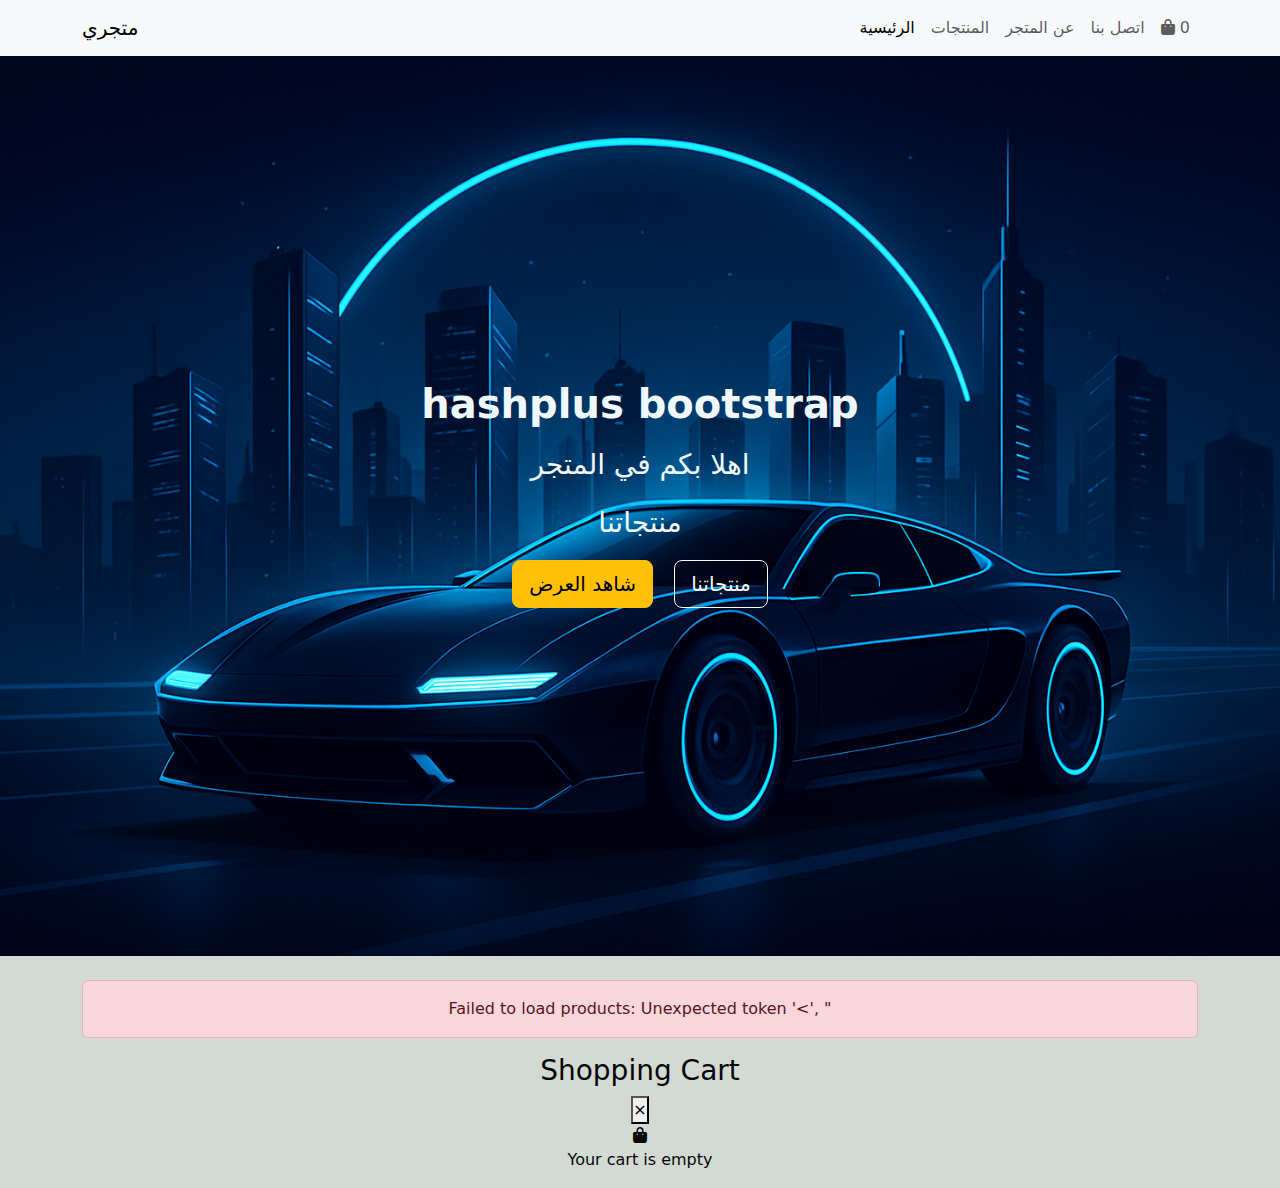
<file: index.html>
<!DOCTYPE html>
<html lang="en">
  <head>
    <meta charset="UTF-8" />
  <meta name="viewport" content="width=device-width, initial-scale=1.0" />
  <link
      href="https://cdn.jsdelivr.net/npm/bootstrap@5.3.0/dist/css/bootstrap.min.css"
      rel="stylesheet"
    />
    <link
      rel="stylesheet"
      href="https://cdnjs.cloudflare.com/ajax/libs/font-awesome/6.0.0/css/all.min.css"
    />
  <link rel="stylesheet" href="style.css" />
    <title>product-card</title>
  </head>
  <body>
        <nav class="navbar navbar-expand-lg navbar-light bg-light sticky-top">
      <div class="container">
        <a class="navbar-brand" href="#">متجري</a>

        <button
          class="navbar-toggler"
          type="button"
          data-bs-toggle="collapse"
          data-bs-target="#navbarNav"
          aria-controls="navbarNav"
          aria-expanded="false"
          aria-label="Toggle navigation"
        >
          <span class="navbar-toggler-icon"></span>
        </button>

        <div class="collapse navbar-collapse" id="navbarNav">
          <ul class="navbar-nav ms-auto">
            <li class="nav-item">
              <a class="nav-link active" href="#">الرئيسية</a>
            </li>
            <li class="nav-item " >
              <a class="nav-link " href="#">المنتجات</a>
            </li>
            <li class="nav-item">
              <a class="nav-link" href="#">عن المتجر</a>
            </li>
            <li class="nav-item">
              <a class="nav-link" href="#">اتصل بنا</a>
            </li>
            <li class="nav-item">
              <button class="nav-link cart-btn border-0 bg-transparent" id="cartBtn">
                    <i class="fa fa-shopping-bag"></i>
                    <span class="cart-count" id="cartCount">0</span>
              </button>
            </li>
          </ul>
        </div>
      </div>
    </nav>
    <div class="container-fluid mb-4"
    style=
    "background-image: url(images/carfuture.png);
    background-size: cover;
    background-position: center;
    height:100vh ;
    color: aliceblue;
    display: flex;
  align-items: center;
    "
    >
    <div class="container text-center mb-4">
      <h1 class="display-2 fs-1 fw-bold mb-3">hashplus bootstrap</h1>
      <p class="lead fs-3 mb-3">اهلا بكم في المتجر </p>
      <p class="lead fs-3 mb-3" >منتجاتنا</p>
    <a class="btn btn-warning btn-lg me-3" href="#">شاهد العرض</a>
    <a class="btn btn-outline-light btn-lg" href="#">منتجاتنا</a>
    </div>
    </div>
    <div class="container">
      <div class="row" id="product-list">
        <!-- Product cards will be dynamically inserted here -->
      </div>
      <!--
        <ul>
          <li></li>
          <li>lamyaa</li>
          <li>Sara</li>
        </ul>
      -->
    </div>
      <div class="cart-sidebar" id="cartSidebar">
        <div class="cart-header">
            <h3 data-translate="shoppingCart">Shopping Cart</h3>
            <button class="cart-close" id="cartCloseBtn">&times;</button>
        </div>
        <div class="cart-items" id="cartItems">
            <div class="empty-cart">
                <i class="fa fa-shopping-bag"></i>
                <p data-translate="cartEmpty">Your cart is empty</p>
            </div>
        </div>
        <div class="cart-total" id="cartTotal" style="display: none;">
            <div class="total-amount"><span data-translate="total">Total</span>: $<span id="totalAmount">0.00</span></div>
            <button class="checkout-btn" onclick="window.location.href='checkout.html'" data-translate="checkout">Checkout</button>
        </div>
    </div>
    <script src="https://cdn.jsdelivr.net/npm/bootstrap@5.3.0/dist/js/bootstrap.bundle.min.js"></script>
    <script src="app.js"></script>
  </body>
</html>
</file>
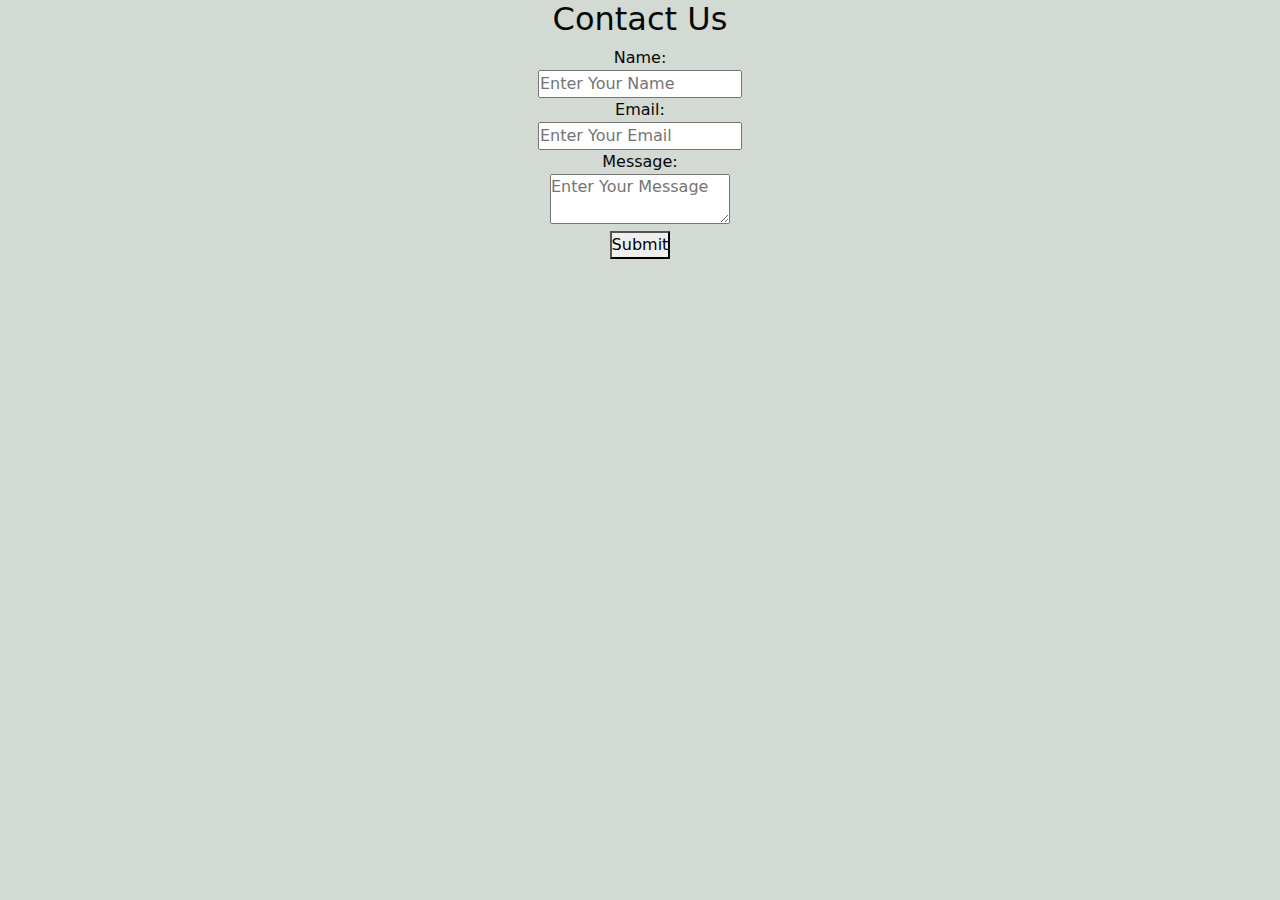
<file: contact.html>
<!DOCTYPE html>
<html lang="en">
<head>
    <meta charset="UTF-8">
    <meta name="viewport" content="width=device-width, initial-scale=1.0">
    <title>Contact Us</title>
    <link
      href="https://cdn.jsdelivr.net/npm/bootstrap@5.3.0/dist/css/bootstrap.min.css"
      rel="stylesheet"
    />
    <link
      rel="stylesheet"
      href="https://cdnjs.cloudflare.com/ajax/libs/font-awesome/6.0.0/css/all.min.css"
    />
    <link rel="stylesheet" href="style.css" />
</head>
<body>
<div class="container">
    <h2 class="headline-contact">Contact Us</h2>
    <form action="backend/contact.php" method="POST">
<div class="name-container">
        <label for="name" class="name">Name:</label>
       <br />
       <input 
       type="text" 
       name="name" id="name" 
       class="name" 
       placeholder="Enter Your Name" 
       required />
    </div>
    <div class="email-container">
        <label for="email" class="email">Email:</label>
        <br />
        <input
            type="email"
            class="email"
            id="email"
            name="email"
            placeholder="Enter Your Email"
            required
        />
    </div>
    <div class="message-container">
        <label for="message" class="message">Message:</label>
        <br />
        <textarea
            class="message"
            id="message"
            name="message"
            placeholder="Enter Your Message"
            required
        ></textarea>
    </div>
    <button class="submit-btn" type="submit">Submit</button>
    </form> 
</div>    
</body>
</html>
</file>
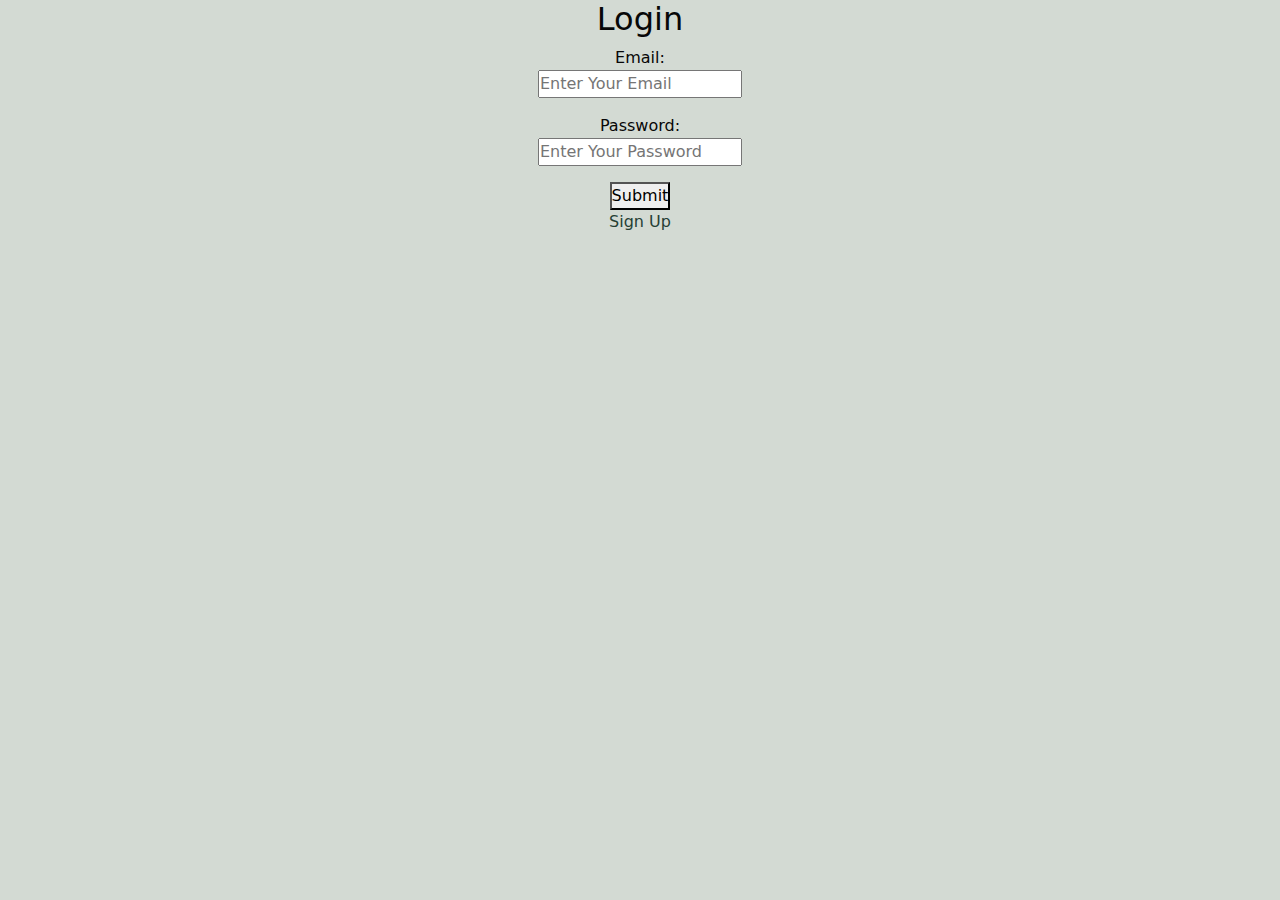
<file: form.html>
<!DOCTYPE html>
<html lang="en">
  <head>
    <meta charset="UTF-8" />
    <meta name="viewport" content="width=device-width, initial-scale=1.0" />
    <title>Form</title>
    <link
      href="https://cdn.jsdelivr.net/npm/bootstrap@5.3.0/dist/css/bootstrap.min.css"
      rel="stylesheet"
    />
    <link
      rel="stylesheet"
      href="https://cdnjs.cloudflare.com/ajax/libs/font-awesome/6.0.0/css/all.min.css"
    />
    <link rel="stylesheet" href="style.css" />
  </head>
  <body>
  <div class="container auth-container">
      <h2 class="headline">Login</h2>
      <form action="backend/login.php" method="POST">
        <div class="email-container mb-3">
          <label for="email" class="email">Email:</label>
          <br />
          <input
            type="email"
            class="email"
            id="email"
            name="email"
            placeholder="Enter Your Email"
            required
          />
        </div>
        <div class="password-container mb-3">
          <label for="password" class="password">Password:</label>
          <br />
          <input
            type="password"
            class="password"
            id="password"
            name="password"
            placeholder="Enter Your Password"
            required
          />
        </div>
        <button class="submit-btn" type="submit">Submit</button>
      </form>
      <a style="text-decoration: none; color: #264035;" href="signup.html">Sign Up</a>
    </div>
  </body>
</html>
</file>
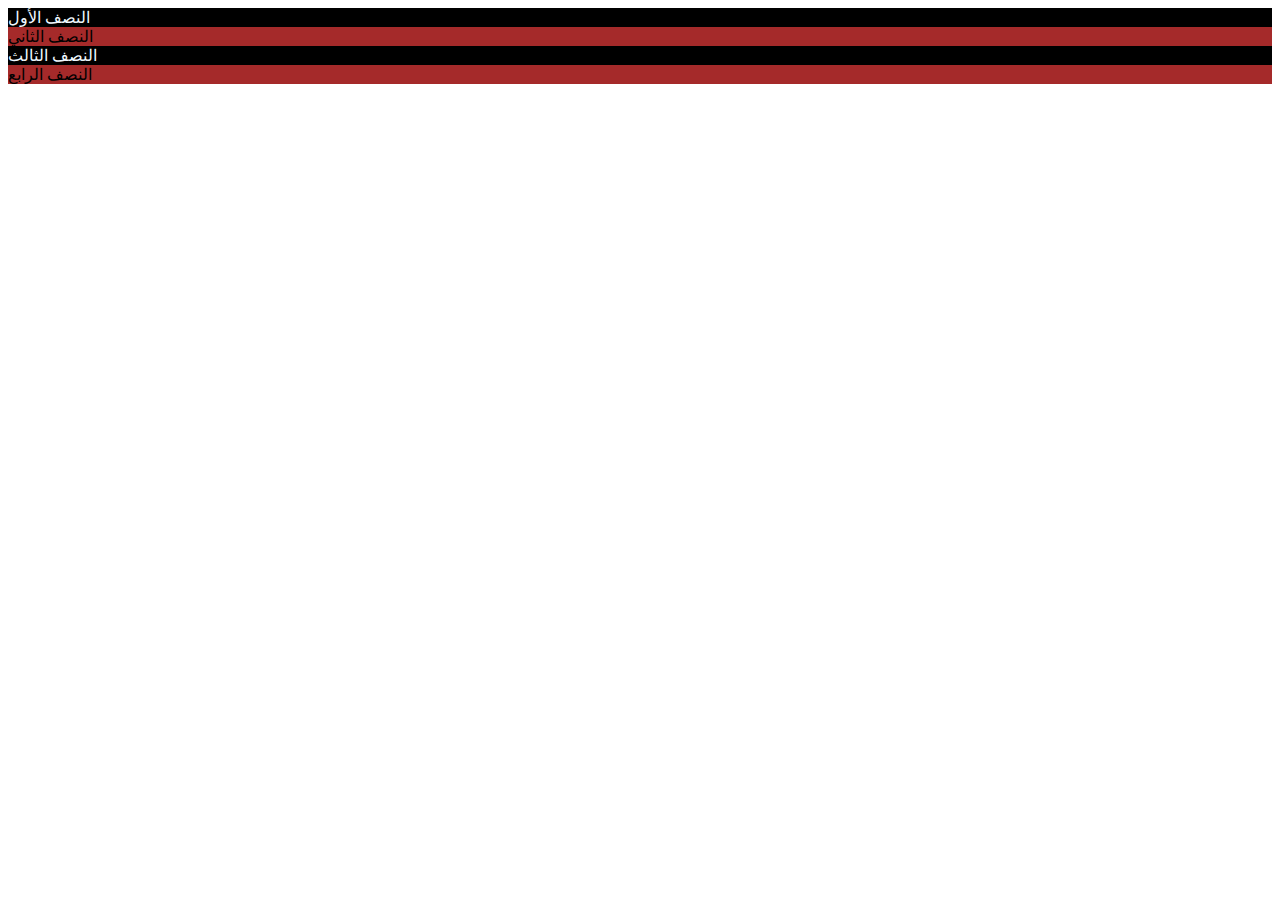
<file: grid.html>
<!DOCTYPE html>
<html lang="en">
  <head>
    <meta charset="UTF-8" />
    <meta name="viewport" content="width=device-width, initial-scale=1.0" />
    <title>Document</title>
    <link
      href="https://cdn.jsdelivr.net/npm/bootstrap@5.0.2/dist/css/bootstrap.min.css"
      rel="stylesheet"
      integrity="sha384-EVSTQN3/azprG1Anm3QDgpJLIm9Nao0Yz1ztcQTwFspd3yD65VohhpuuCOmLASjC"
      crossorigin="anonymous"
    />
  </head>
  <body>
    <div class="container">
      <div class="row">
        <div style="background-color: black; color: aliceblue" class="col-3">
          النصف الأول
        </div>
        <div style="background-color: brown" class="col-3">النصف الثاني</div>

        <div
          style="background-color: rgb(0, 0, 0); color: aliceblue"
          class="col-3"
        >
          النصف الثالث
        </div>
        <div style="background-color: brown" class="col-3">النصف الرابع</div>
      </div>
    </div>

    <script
      src="https://cdn.jsdelivr.net/npm/bootstrap@5.0.2/dist/js/bootstrap.bundle.min.js"
      integrity="sha384-MrcW6ZMFYlzcLA8Nl+NtUVF0sA7MsXsP1UyJoMp4YLEuNSfAP+JcXn/tWtIaxVXM"
      crossorigin="anonymous"
    ></script>
  </body>
</html>
</file>
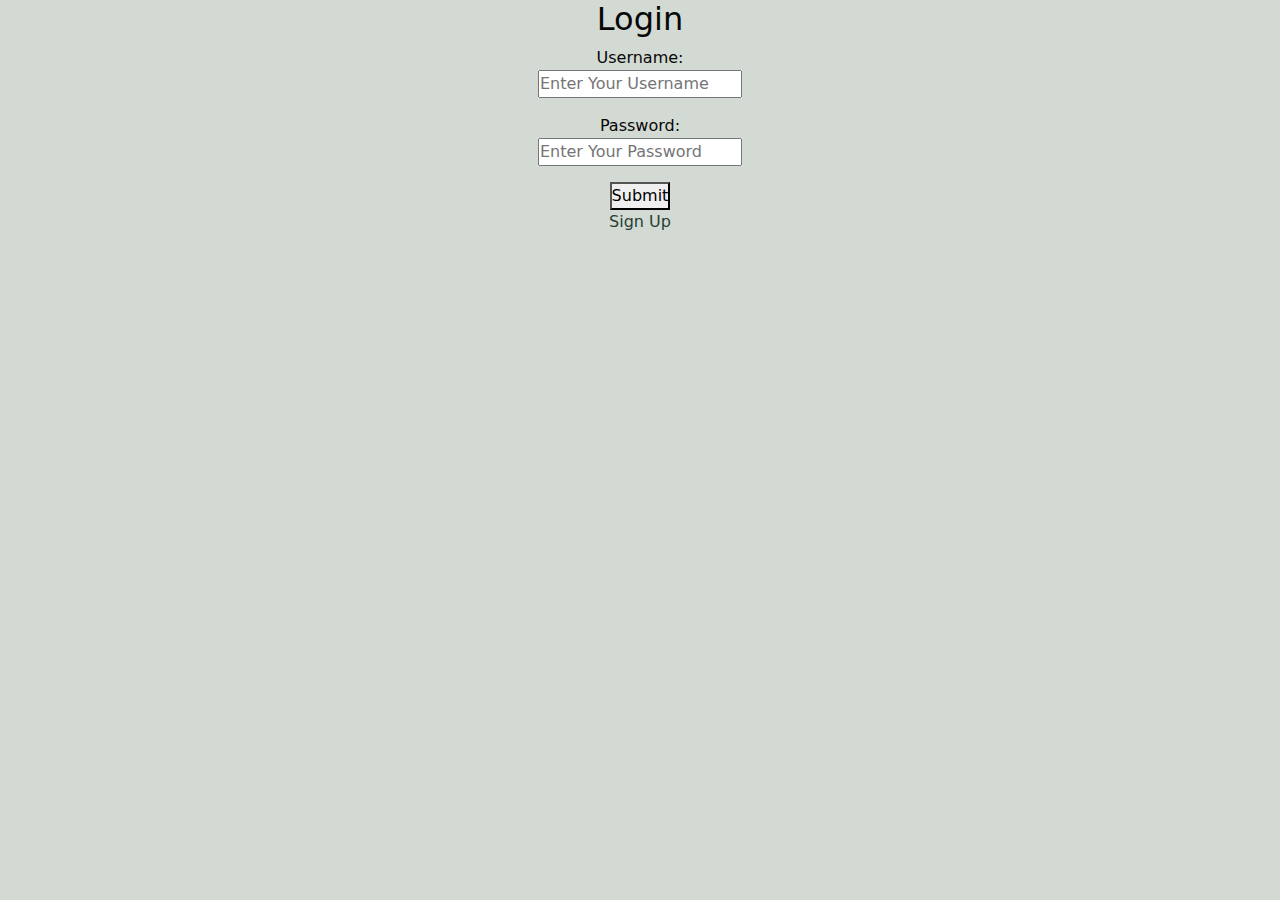
<file: login.html>
<!DOCTYPE html>
<html lang="en">
  <head>
    <meta charset="UTF-8" />
    <meta name="viewport" content="width=device-width, initial-scale=1.0" />
    <title>Form</title>
    <link
      href="https://cdn.jsdelivr.net/npm/bootstrap@5.3.0/dist/css/bootstrap.min.css"
      rel="stylesheet"
    />
    <link
      rel="stylesheet"
      href="https://cdnjs.cloudflare.com/ajax/libs/font-awesome/6.0.0/css/all.min.css"
    />
    <link rel="stylesheet" href="style.css" />
  </head>
  <body>
  <div class="container auth-container">
      <h2 class="headline">Login</h2>
      <form action="backend/simple_login.php" method="POST">
        <div class="email-container mb-3">
          <label for="username" class="email">Username:</label>
          <br />
          <input
            type="text"
            class="email"
            id="username"
            name="username"
            placeholder="Enter Your Username"
            required
          />
        </div>
        <div class="password-container mb-3">
          <label for="password" class="password">Password:</label>
          <br />
          <input
            type="password"
            class="password"
            id="password"
            name="password"
            placeholder="Enter Your Password"
            required
          />
        </div>
        <button class="submit-btn" type="submit">Submit</button>
      </form>
      <a style="text-decoration: none; color: #264035;" href="signup.html">Sign Up</a>
    </div>
  </body>
</html>
</file>
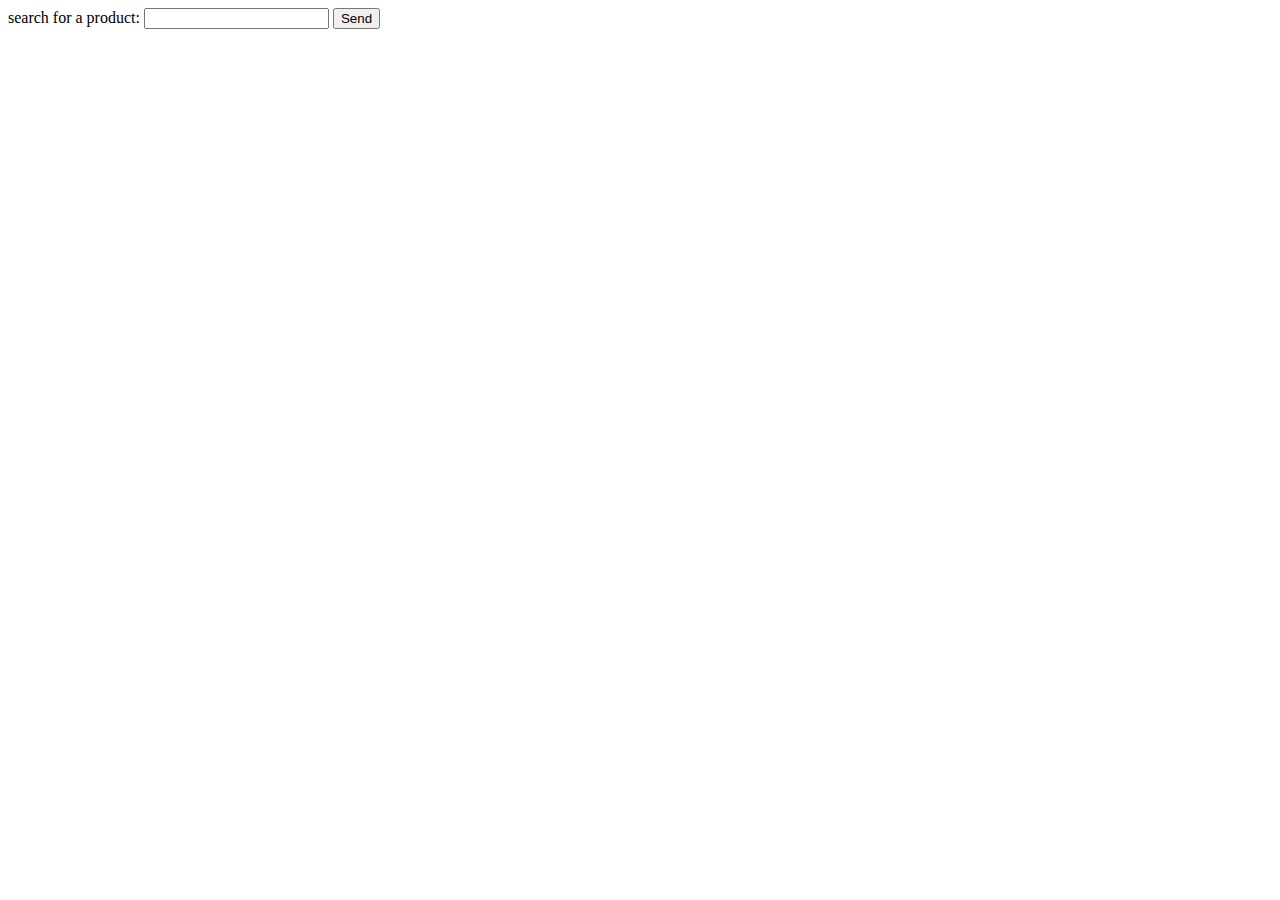
<file: name.html>
<!DOCTYPE html>
<html lang="en">
<head>
    <meta charset="UTF-8">
    <meta name="viewport" content="width=device-width, initial-scale=1.0">
    <title>Document</title>
</head>
<body>
       <form action="backend/get.php" method="GET">
        <label>search for a product:</label>
        <input type="text" name="search"/>
        <button type="submit">Send</button>
      </form>
</body>
</html>
</file>
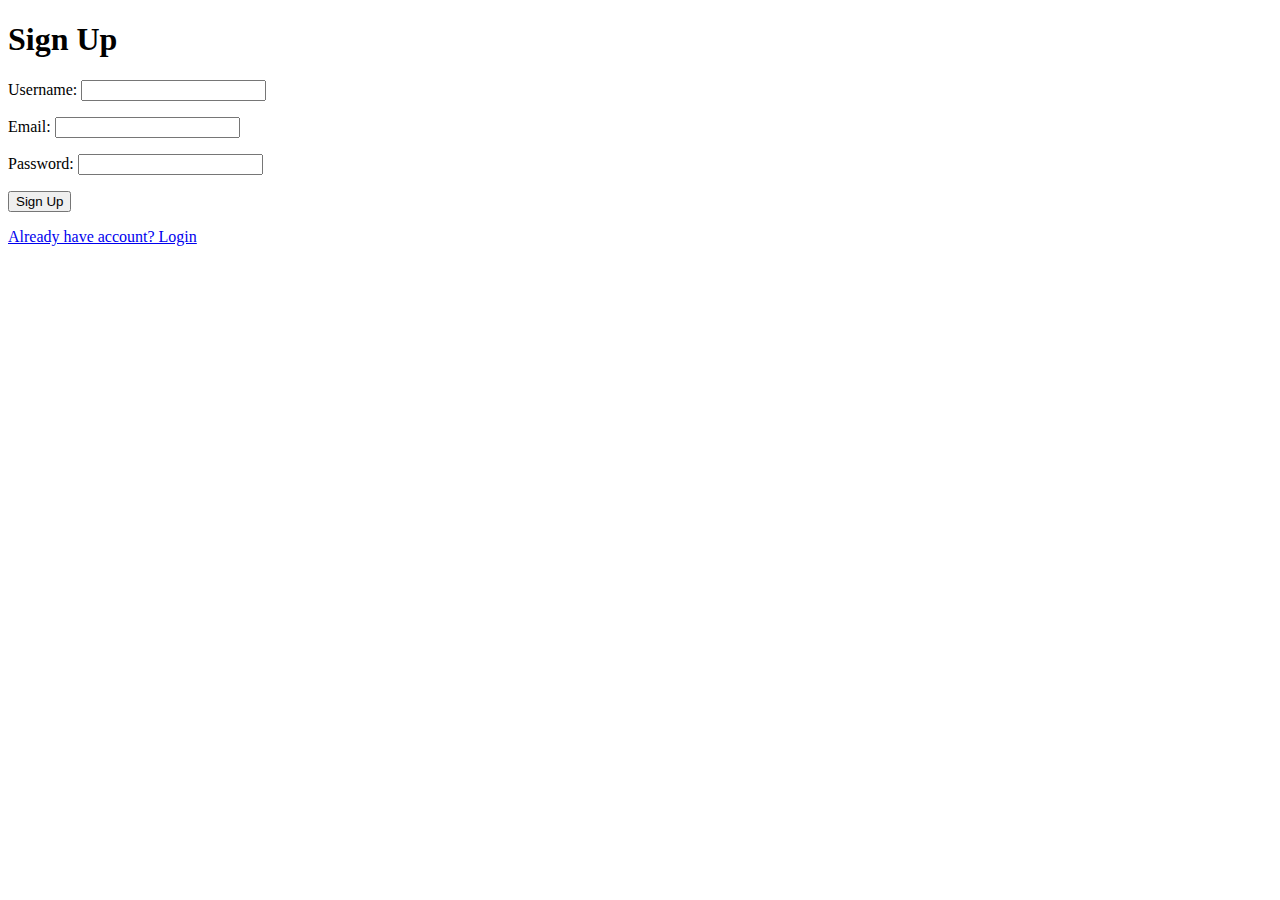
<file: signup.html>
<!DOCTYPE html>
<html>
<head>
    <title>Simple Signup</title>
</head>
<body>
    <h1>Sign Up</h1>
    
    <form action="backend/simple_signup.php" method="POST">
        <p>
            Username: <input type="text" name="username" required>
        </p>
        <p>
            Email: <input type="email" name="email" required>
        </p>
        <p>
            Password: <input type="password" name="password" required>
        </p>
        <p>
            <button type="submit">Sign Up</button>
        </p>
    </form>
    
    <p><a href="login.html">Already have account? Login</a></p>
</body>
</html>
</file>
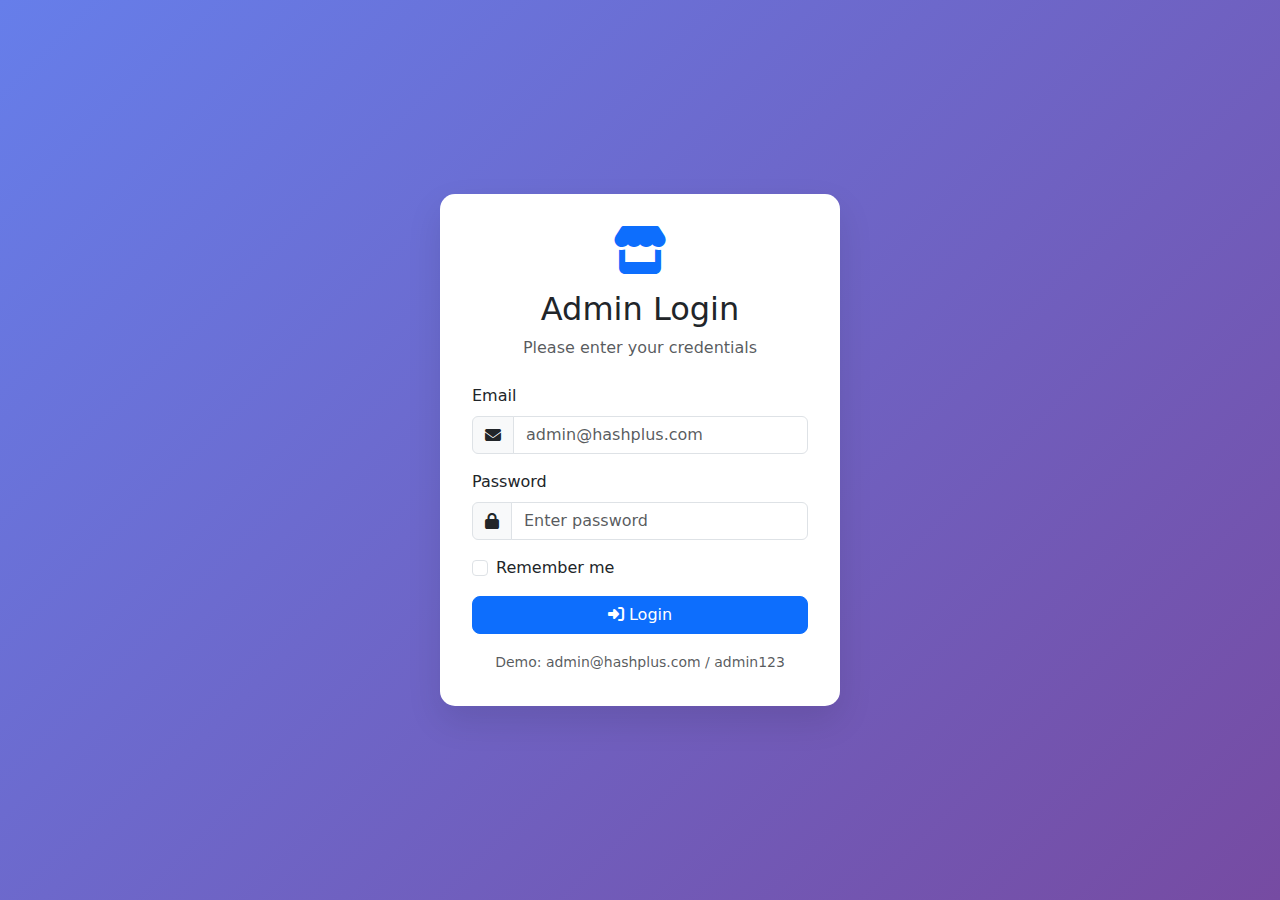
<file: dashbored/dashboard.html>
<!DOCTYPE html>
<html lang="en">
<head>
    <meta charset="UTF-8">
    <meta name="viewport" content="width=device-width, initial-scale=1.0">
    <title>Admin Dashboard - hashPlus</title>
    <link href="https://cdn.jsdelivr.net/npm/bootstrap@5.3.2/dist/css/bootstrap.min.css" rel="stylesheet">
    <link href="https://cdnjs.cloudflare.com/ajax/libs/font-awesome/6.5.1/css/all.min.css" rel="stylesheet">
    <link href="dashboard.css" rel="stylesheet">
</head>
<body>
    <!-- Login Section -->
    <div id="login-section" class="login-container">
        <div class="login-card">
            <div class="text-center mb-4">
                <i class="fas fa-store fa-3x text-primary mb-3"></i>
                <h2>Admin Login</h2>
                <p class="text-muted">Please enter your credentials</p>
            </div>
            <form id="loginForm">
                <div class="mb-3">
                    <label for="adminEmail" class="form-label">Email</label>
                    <div class="input-group">
                        <span class="input-group-text"><i class="fas fa-envelope"></i></span>
                        <input type="email" class="form-control" id="adminEmail" placeholder="admin@hashplus.com" required>
                    </div>
                </div>
                <div class="mb-3">
                    <label for="adminPassword" class="form-label">Password</label>
                    <div class="input-group">
                        <span class="input-group-text"><i class="fas fa-lock"></i></span>
                        <input type="password" class="form-control" id="adminPassword" placeholder="Enter password" required>
                    </div>
                </div>
                <div class="mb-3 form-check">
                    <input type="checkbox" class="form-check-input" id="rememberMe">
                    <label class="form-check-label" for="rememberMe">Remember me</label>
                </div>
                <button type="submit" class="btn btn-primary w-100">
                    <i class="fas fa-sign-in-alt"></i> Login
                </button>
            </form>
            <div class="mt-3 text-center">
                <small class="text-muted">Demo: admin@hashplus.com / admin123</small>
            </div>
        </div>
    </div>

    <!-- Dashboard Content -->
    <div id="dashboard-content" style="display: none;">
        <!-- Header -->
        <nav class="navbar navbar-expand-lg navbar-dark bg-primary">
            <div class="container-fluid">
                <a class="navbar-brand" href="#">
                    <i class="fas fa-store"></i> hashPlus Admin
                </a>
                <div class="navbar-nav ms-auto">
                    <div class="nav-item dropdown">
                        <a class="nav-link dropdown-toggle" href="#" data-bs-toggle="dropdown">
                            <i class="fas fa-user-circle"></i> Admin
                        </a>
                        <ul class="dropdown-menu">
                            <li><a class="dropdown-item" href="../index.html"><i class="fas fa-home"></i> View Store</a></li>
                            <li><hr class="dropdown-divider"></li>
                            <li><a class="dropdown-item" href="#" onclick="logout()"><i class="fas fa-sign-out-alt"></i> Logout</a></li>
                        </ul>
                    </div>
                </div>
            </div>
        </nav>

        <div class="container-fluid">
            <div class="row">
                <!-- Sidebar -->
                <nav class="col-md-3 col-lg-2 d-md-block bg-light sidebar">
                    <div class="position-sticky pt-3">
                        <ul class="nav flex-column">
                            <li class="nav-item">
                                <a class="nav-link active" href="#" onclick="showSection('overview')">
                                    <i class="fas fa-tachometer-alt"></i> Overview
                                </a>
                            </li>
                            <li class="nav-item">
                                <a class="nav-link" href="#" onclick="showSection('products')">
                                    <i class="fas fa-box"></i> Products
                                </a>
                            </li>
                            <li class="nav-item">
                                <a class="nav-link" href="#" onclick="showSection('orders')">
                                    <i class="fas fa-shopping-cart"></i> Orders
                                </a>
                            </li>
                        </ul>
                    </div>
                </nav>

                <!-- Main content -->
                <main class="col-md-9 ms-sm-auto col-lg-10 px-md-4">
                    <!-- Overview Section -->
                    <div id="overview-section" class="section active">
                        <div class="d-flex justify-content-between flex-wrap flex-md-nowrap align-items-center pt-3 pb-2 mb-3 border-bottom">
                            <h1 class="h2"><i class="fas fa-tachometer-alt"></i> Dashboard Overview</h1>
                        </div>

                        <!-- Stats Cards -->
                        <div class="row mb-4">
                            <div class="col-md-3 mb-3">
                                <div class="card text-white bg-primary">
                                    <div class="card-body">
                                        <div class="d-flex justify-content-between">
                                            <div>
                                                <h6 class="card-title">Total Products</h6>
                                                <h3 id="total-products">0</h3>
                                            </div>
                                            <div class="align-self-center">
                                                <i class="fas fa-box fa-2x"></i>
                                            </div>
                                        </div>
                                    </div>
                                </div>
                            </div>
                            <div class="col-md-3 mb-3">
                                <div class="card text-white bg-success">
                                    <div class="card-body">
                                        <div class="d-flex justify-content-between">
                                            <div>
                                                <h6 class="card-title">Total Orders</h6>
                                                <h3 id="total-orders">0</h3>
                                            </div>
                                            <div class="align-self-center">
                                                <i class="fas fa-shopping-cart fa-2x"></i>
                                            </div>
                                        </div>
                                    </div>
                                </div>
                            </div>
                            <div class="col-md-3 mb-3">
                                <div class="card text-white bg-info">
                                    <div class="card-body">
                                        <div class="d-flex justify-content-between">
                                            <div>
                                                <h6 class="card-title">Revenue</h6>
                                                <h3 id="total-revenue">$0</h3>
                                            </div>
                                            <div class="align-self-center">
                                                <i class="fas fa-dollar-sign fa-2x"></i>
                                            </div>
                                        </div>
                                    </div>
                                </div>
                            </div>
                            <div class="col-md-3 mb-3">
                                <div class="card text-white bg-warning">
                                    <div class="card-body">
                                        <div class="d-flex justify-content-between">
                                            <div>
                                                <h6 class="card-title">Pending Orders</h6>
                                                <h3 id="pending-orders">0</h3>
                                            </div>
                                            <div class="align-self-center">
                                                <i class="fas fa-clock fa-2x"></i>
                                            </div>
                                        </div>
                                    </div>
                                </div>
                            </div>
                        </div>

                        <!-- Recent Orders -->
                        <div class="card">
                            <div class="card-header">
                                <h5><i class="fas fa-clock"></i> Recent Orders</h5>
                            </div>
                            <div class="card-body">
                                <div class="table-responsive">
                                    <table class="table table-hover">
                                        <thead>
                                            <tr>
                                                <th>Order #</th>
                                                <th>Customer</th>
                                                <th>Date</th>
                                                <th>Total</th>
                                                <th>Status</th>
                                            </tr>
                                        </thead>
                                        <tbody id="recent-orders-table">
                                            <!-- Recent orders will be loaded here -->
                                        </tbody>
                                    </table>
                                </div>
                            </div>
                        </div>
                    </div>

                    <!-- Products Section -->
                    <div id="products-section" class="section">
                        <div class="d-flex justify-content-between flex-wrap flex-md-nowrap align-items-center pt-3 pb-2 mb-3 border-bottom">
                            <h1 class="h2"><i class="fas fa-box"></i> Products Management</h1>
                            <button class="btn btn-primary" onclick="showAddProductForm()">
                                <i class="fas fa-plus"></i> Add Product
                            </button>
                        </div>

                        <!-- Add/Edit Product Form -->
                        <div id="product-form" class="card mb-4" style="display: none;">
                            <div class="card-header d-flex justify-content-between align-items-center">
                                <h5 id="form-title"><i class="fas fa-plus"></i> Add New Product</h5>
                                <button type="button" class="btn-close" onclick="hideProductForm()"></button>
                            </div>
                            <div class="card-body">
                                <form id="productForm">
                                    <input type="hidden" id="productId">
                                    <div class="row">
                                        <div class="col-md-6">
                                            <div class="mb-3">
                                                <label for="productName" class="form-label">Product Name *</label>
                                                <input type="text" class="form-control" id="productName" required>
                                            </div>
                                        </div>
                                        <div class="col-md-6">
                                            <div class="mb-3">
                                                <label for="productPrice" class="form-label">Price *</label>
                                                <div class="input-group">
                                                    <span class="input-group-text">$</span>
                                                    <input type="number" class="form-control" id="productPrice" step="0.01" required>
                                                </div>
                                            </div>
                                        </div>
                                    </div>
                                    <div class="mb-3">
                                        <label for="productDescription" class="form-label">Description</label>
                                        <textarea class="form-control" id="productDescription" rows="3" placeholder="Enter product description..."></textarea>
                                    </div>
                                    <div class="mb-3">
                                        <label for="productImage" class="form-label">Image URL</label>
                                        <input type="url" class="form-control" id="productImage" placeholder="https://example.com/image.jpg">
                                    </div>
                                    <div class="d-flex gap-2">
                                        <button type="submit" class="btn btn-success">
                                            <i class="fas fa-save"></i> Save Product
                                        </button>
                                        <button type="button" class="btn btn-secondary" onclick="hideProductForm()">
                                            <i class="fas fa-times"></i> Cancel
                                        </button>
                                    </div>
                                </form>
                            </div>
                        </div>

                        <!-- Products Table -->
                        <div class="card">
                            <div class="card-header">
                                <h5><i class="fas fa-list"></i> Products List</h5>
                            </div>
                            <div class="card-body">
                                <div class="table-responsive">
                                    <table class="table table-hover">
                                        <thead class="table-light">
                                            <tr>
                                                <th>ID</th>
                                                <th>Image</th>
                                                <th>Name</th>
                                                <th>Price</th>
                                                <th>Description</th>
                                                <th>Actions</th>
                                            </tr>
                                        </thead>
                                        <tbody id="products-table">
                                            <!-- Products will be loaded here -->
                                        </tbody>
                                    </table>
                                </div>
                            </div>
                        </div>
                    </div>

                    <!-- Orders Section -->
                    <div id="orders-section" class="section">
                        <div class="d-flex justify-content-between flex-wrap flex-md-nowrap align-items-center pt-3 pb-2 mb-3 border-bottom">
                            <h1 class="h2"><i class="fas fa-shopping-cart"></i> Order History</h1>
                        </div>

                        <!-- Order Filters -->
                        <div class="row mb-3">
                            <div class="col-md-4">
                                <select class="form-select" id="order-status-filter" onchange="filterOrders()">
                                    <option value="">All Orders</option>
                                    <option value="pending">Pending</option>
                                    <option value="completed">Completed</option>
                                    <option value="cancelled">Cancelled</option>
                                </select>
                            </div>
                            <div class="col-md-4">
                                <input type="date" class="form-control" id="order-date-filter" onchange="filterOrders()">
                            </div>
                            <div class="col-md-4">
                                <div class="input-group">
                                    <span class="input-group-text"><i class="fas fa-search"></i></span>
                                    <input type="text" class="form-control" placeholder="Search orders..." id="order-search" oninput="searchOrders()">
                                </div>
                            </div>
                        </div>
                        
                        <div class="card">
                            <div class="card-header">
                                <h5><i class="fas fa-history"></i> All Orders</h5>
                            </div>
                            <div class="card-body">
                                <div class="table-responsive">
                                    <table class="table table-hover">
                                        <thead class="table-light">
                                            <tr>
                                                <th>Order #</th>
                                                <th>Customer Name</th>
                                                <th>Email</th>
                                                <th>Date</th>
                                                <th>Items</th>
                                                <th>Total</th>
                                                <th>Status</th>
                                                <th>Actions</th>
                                            </tr>
                                        </thead>
                                        <tbody id="orders-table">
                                            <!-- Orders will be loaded here -->
                                        </tbody>
                                    </table>
                                </div>
                            </div>
                        </div>
                    </div>
                </main>
            </div>
        </div>
    </div>

    <!-- Order Details Modal -->
    <div class="modal fade" id="orderModal" tabindex="-1">
        <div class="modal-dialog modal-lg">
            <div class="modal-content">
                <div class="modal-header">
                    <h5 class="modal-title"><i class="fas fa-receipt"></i> Order Details</h5>
                    <button type="button" class="btn-close" data-bs-dismiss="modal"></button>
                </div>
                <div class="modal-body" id="orderModalBody">
                    <!-- Order details will be loaded here -->
                </div>
                <div class="modal-footer">
                    <button type="button" class="btn btn-secondary" data-bs-dismiss="modal">Close</button>
                </div>
            </div>
        </div>
    </div>

    <!-- Delete Confirmation Modal -->
    <div class="modal fade" id="deleteModal" tabindex="-1">
        <div class="modal-dialog modal-dialog-centered">
            <div class="modal-content">
                <div class="modal-header">
                    <h5 class="modal-title text-danger"><i class="fas fa-exclamation-triangle"></i> Confirm Delete</h5>
                    <button type="button" class="btn-close" data-bs-dismiss="modal"></button>
                </div>
                <div class="modal-body">
                    <p>Are you sure you want to delete this item? This action cannot be undone.</p>
                    <p><strong id="deleteItemInfo"></strong></p>
                </div>
                <div class="modal-footer">
                    <button type="button" class="btn btn-secondary" data-bs-dismiss="modal">Cancel</button>
                    <button type="button" class="btn btn-danger" id="confirmDeleteBtn">
                        <i class="fas fa-trash"></i> Delete
                    </button>
                </div>
            </div>
        </div>
    </div>

    <script src="https://cdn.jsdelivr.net/npm/bootstrap@5.3.2/dist/js/bootstrap.bundle.min.js"></script>
    <script src="dashboard.js"></script>
</body>
</html>
</file>
<file: style.css>
@font-face {
    font-family: 'Arshid';
    src: url('https://127.0.0.1:5501/product.html/Arshid.otf') format('opentype');
}
* {
  margin: 0;
  padding: 0;
  box-sizing: border-box;
}
body {
  background-color: rgb(211, 218, 211);
  color: #070707;
  text-align: center;

}
.product-card {
  border-radius: 10px;
  border: none;
  margin: 0;
  background-color: #fff;
  transition: transform 0.3s ease, box-shadow 0.3s ease;
}
 img {
  border-radius: 10px;
  border: none;
  width: 100%;
  background-color:rgb(211, 218, 211) ;

}
.product-info {
  margin: 20px;
}
.product-name{
  font-size: 1rem;
  font-style: italic;
  font-family: 'Gill Sans', 'Gill Sans MT', Calibri, 'Trebuchet MS', sans-serif;
  text-align: right;
  font-weight: 100;
}
.product-price{
  font-size: 1rem;
  font-style: italic;
  font-family: 'Gill Sans', 'Gill Sans MT', Calibri, 'Trebuchet MS', sans-serif;
  text-align: right;
  margin: 8px;
}

.card-btn {
  border-radius: 10px;
  border: solid 1px;
  width: 70%;
  height: 2rem;
  background-color: #fff;
  margin-bottom: 20px;
  justify-content: center;
}
.card-btn:hover{
  background-color: rgb(125, 125, 162);
  cursor: pointer;
}
.product-card:hover{
transform: translateY(-5px);
box-shadow: 0 4px 12px rgba(52, 152, 219, 0.3);
}

/* Shopping Cart Styles */
#cart-link {
  position: relative;
  color: #333 !important;
  text-decoration: none;
}

#cart-link:hover {
  color: #007bff !important;
}

#cart-count {
  font-size: 0.75rem;
  min-width: 18px;
  height: 18px;
  line-height: 18px;
  text-align: center;
}

.fa-shopping-cart {
  font-size: 1.2rem;
}
</file>
<file: dashbored/dashboard.css>
/* Login Section */
.login-container {
    display: flex;
    justify-content: center;
    align-items: center;
    min-height: 100vh;
    background: linear-gradient(135deg, #667eea 0%, #764ba2 100%);
    padding: 20px;
}

.login-card {
    background: white;
    padding: 2rem;
    border-radius: 15px;
    box-shadow: 0 15px 35px rgba(0, 0, 0, 0.1);
    width: 100%;
    max-width: 400px;
}

/* Dashboard Layout */
.sidebar {
    min-height: calc(100vh - 56px);
    box-shadow: 2px 0 5px rgba(0, 0, 0, 0.1);
}

.sidebar .nav-link {
    color: #333;
    padding: 12px 20px;
    margin: 5px 0;
    border-radius: 8px;
    transition: all 0.3s ease;
}

.sidebar .nav-link:hover {
    background-color: #e9ecef;
    color: #0d6efd;
    transform: translateX(5px);
}

.sidebar .nav-link.active {
    background-color: #0d6efd;
    color: white;
}

.sidebar .nav-link i {
    margin-right: 10px;
    width: 20px;
}

/* Section Management */
.section {
    display: none;
}

.section.active {
    display: block;
}

/* Cards */
.card {
    border: none;
    border-radius: 12px;
    box-shadow: 0 4px 6px rgba(0, 0, 0, 0.1);
    transition: transform 0.3s ease, box-shadow 0.3s ease;
}

.card:hover {
    transform: translateY(-2px);
    box-shadow: 0 8px 15px rgba(0, 0, 0, 0.15);
}

/* Stats Cards */
.card.bg-primary, .card.bg-success, .card.bg-info, .card.bg-warning {
    border: none;
}

/* Form Styling */
.form-control:focus {
    border-color: #86b7fe;
    box-shadow: 0 0 0 0.25rem rgba(13, 110, 253, 0.25);
}

.input-group-text {
    background-color: #f8f9fa;
    border-color: #dee2e6;
}

/* Button Styling */
.btn {
    border-radius: 8px;
    transition: all 0.3s ease;
}

.btn:hover {
    transform: translateY(-1px);
}

/* Table Styling */
.table {
    border-radius: 8px;
    overflow: hidden;
}

.table-hover tbody tr:hover {
    background-color: rgba(13, 110, 253, 0.05);
}

/* Product Image in Table */
.product-image-container {
    position: relative;
    width: 50px;
    height: 50px;
    display: inline-block;
}

.product-image {
    width: 50px;
    height: 50px;
    object-fit: cover;
    border-radius: 8px;
    border: 2px solid #e9ecef;
    transition: transform 0.3s ease, opacity 0.3s ease;
    opacity: 0;
}

.product-image:hover {
    transform: scale(1.1);
    border-color: #0d6efd;
}

.image-loading {
    position: absolute;
    top: 50%;
    left: 50%;
    transform: translate(-50%, -50%);
    display: flex;
    align-items: center;
    justify-content: center;
}

/* Alert Styling */
.alert {
    border-radius: 8px;
    border: none;
}

/* Animations */
@keyframes fadeIn {
    from {
        opacity: 0;
        transform: translateY(20px);
    }
    to {
        opacity: 1;
        transform: translateY(0);
    }
}

.fade-in {
    animation: fadeIn 0.5s ease-out;
}

/* Responsive */
@media (max-width: 768px) {
    .sidebar {
        position: fixed;
        top: 56px;
        left: -250px;
        width: 250px;
        height: calc(100vh - 56px);
        z-index: 1000;
        transition: left 0.3s ease;
        background: white;
    }

    .sidebar.show {
        left: 0;
    }

    main {
        margin-left: 0 !important;
    }
}
</file>
